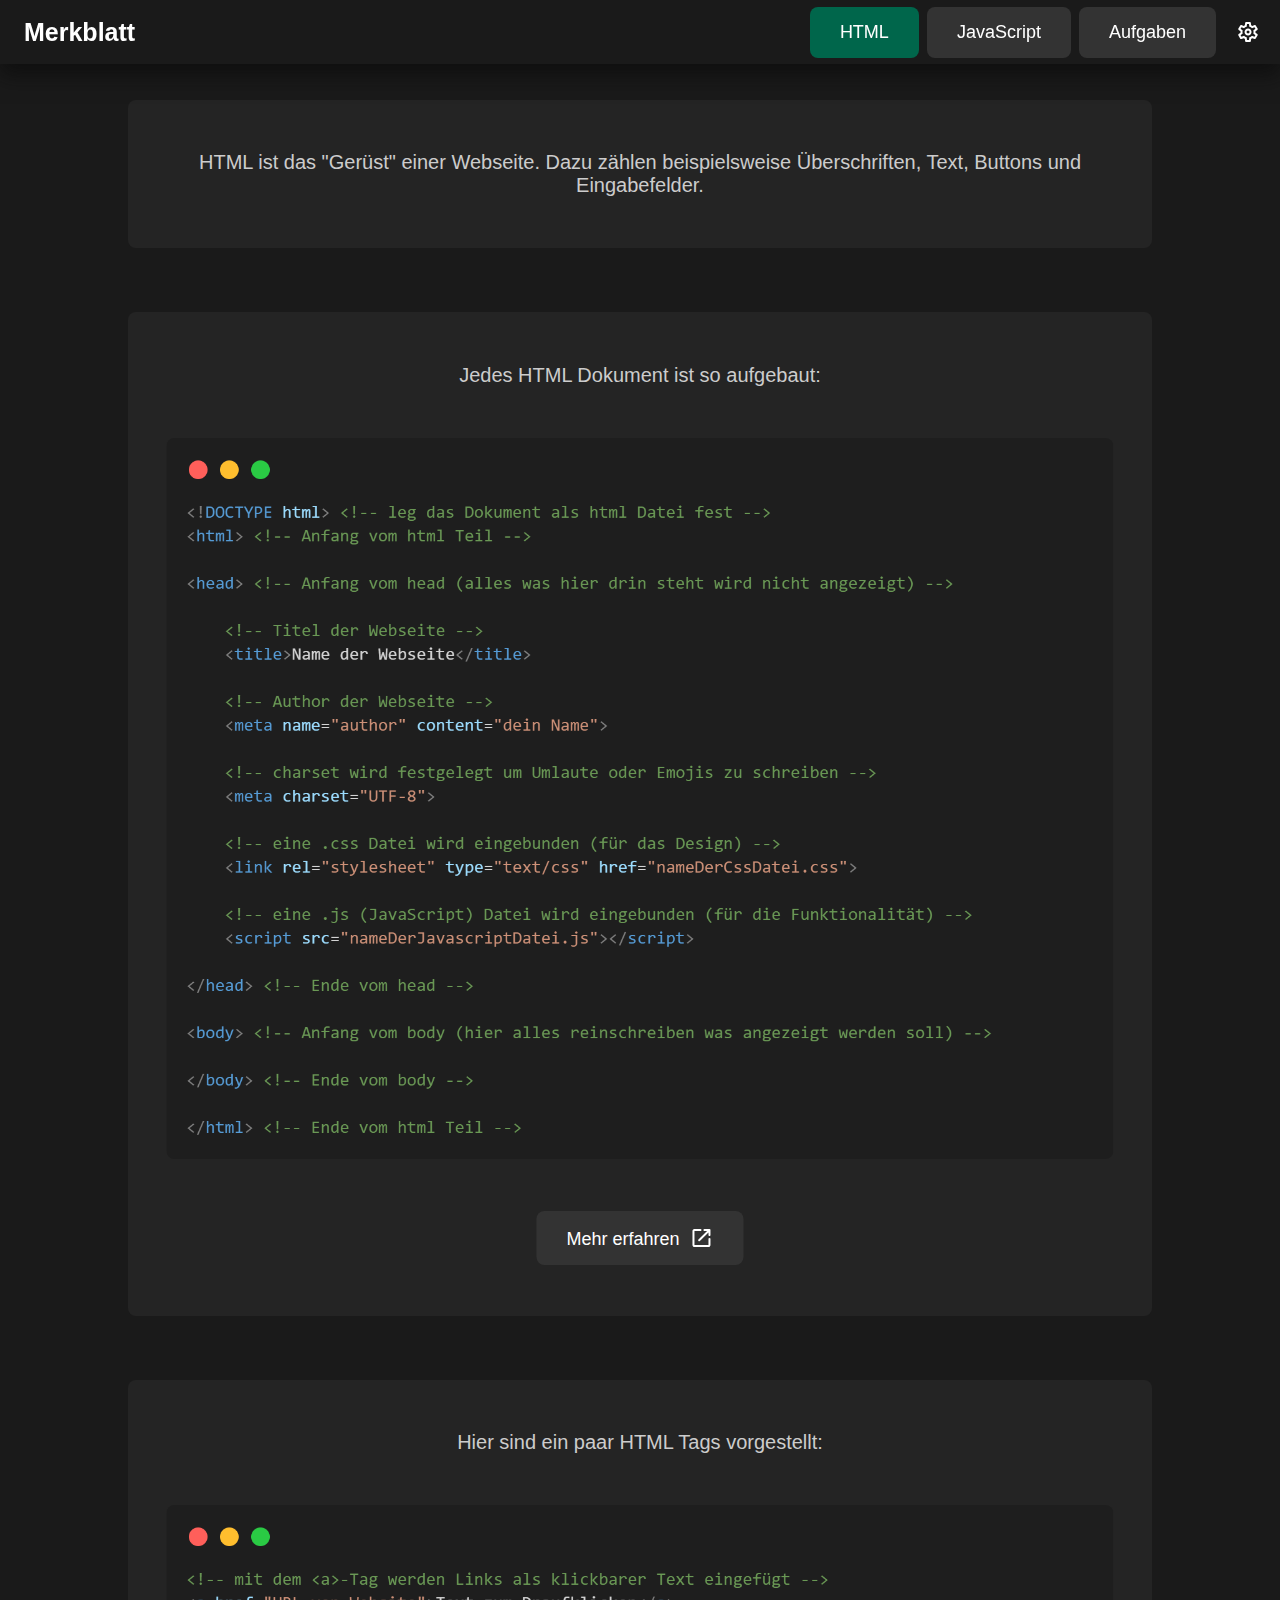
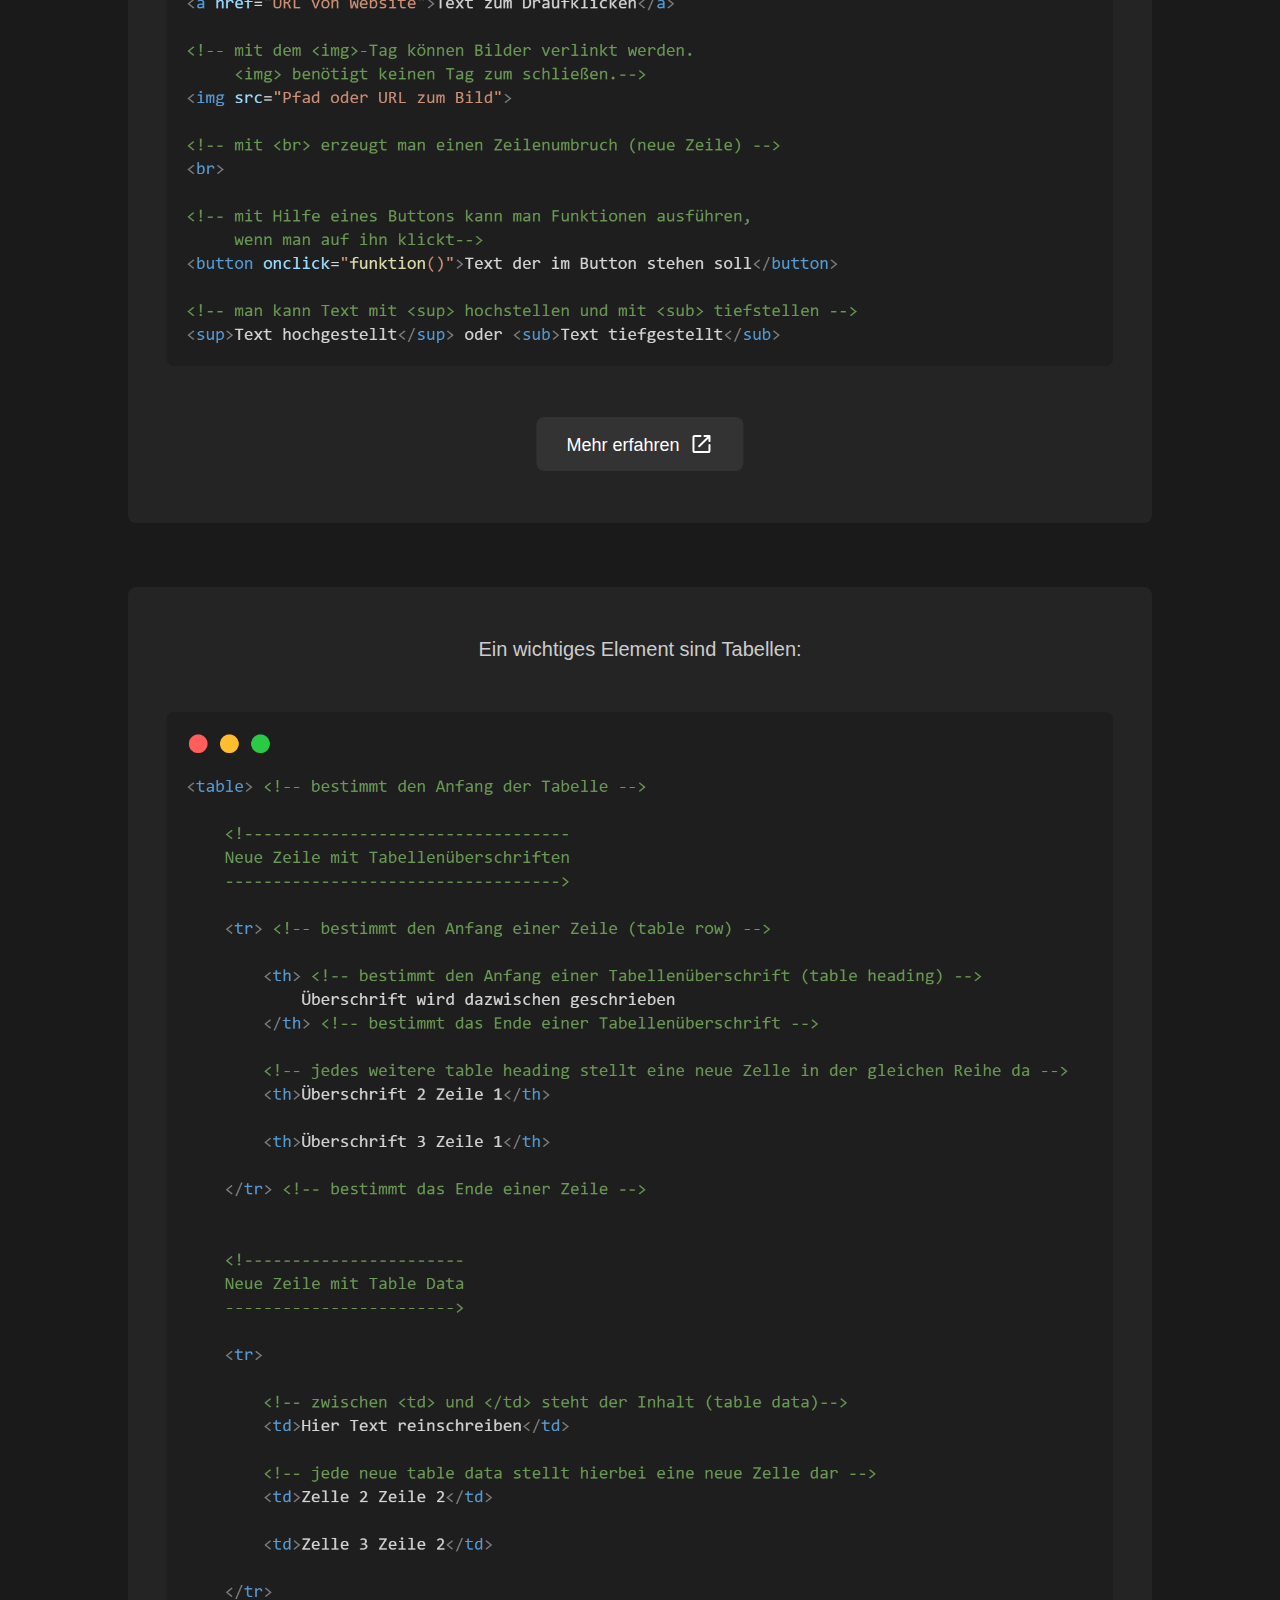
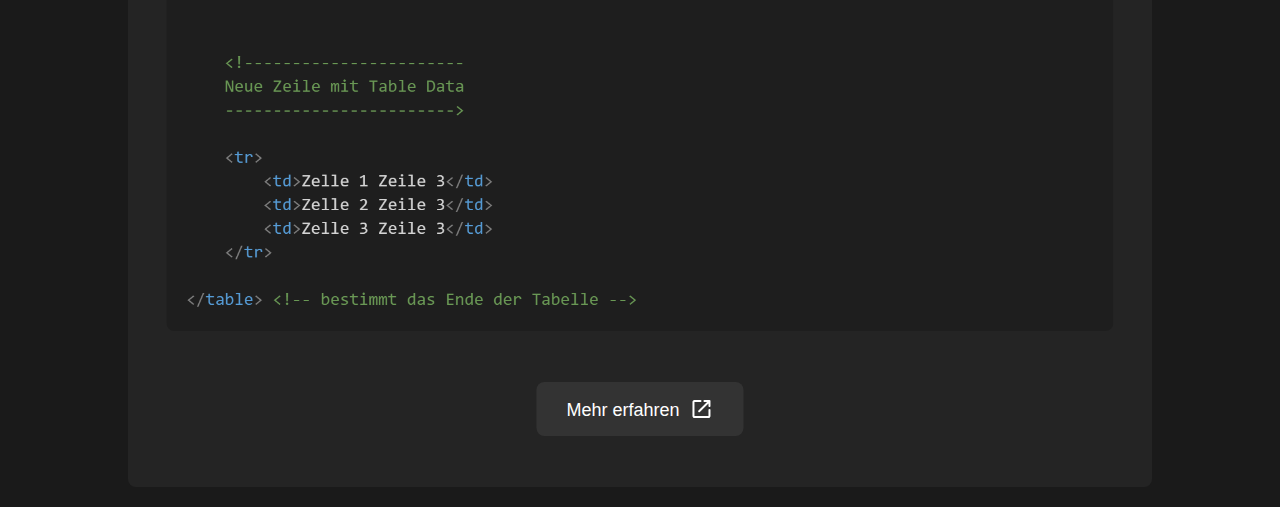
<file: index.html>
<!DOCTYPE html>
<html lang="de">

<head>
    <link rel="preload" as="style" href="css/style.css">
    <link rel="stylesheet" href="css/style.css">

    <meta charset="UTF-8">
    <meta http-equiv="X-UA-Compatible" content="IE=edge">
    <meta name="viewport" content="width=device-width, initial-scale=1.0">
    <meta name="description" content="Merkblatt für HTML und JavaScript">
    <meta name="author" content="Boas Rautmann">
    <title>Merkblatt</title>

    <!-- Favicons -->
    <link rel="apple-touch-icon" sizes="180x180" href="favicons/apple-touch-icon.png">
    <link rel="icon" type="image/png" sizes="32x32" href="favicons/favicon-32x32.png">
    <link rel="icon" type="image/png" sizes="194x194" href="favicons/favicon-194x194.png">
    <link rel="icon" type="image/png" sizes="192x192" href="favicons/android-chrome-192x192.png">
    <link rel="icon" type="image/png" sizes="16x16" href="favicons/favicon-16x16.png">
    <link rel="manifest" href="webmanifest.json">
    <link rel="mask-icon" href="favicons/safari-pinned-tab.svg" color="#5bbad5">
    <link rel="shortcut icon" href="favicons/favicon.ico">
    <meta name="msapplication-TileColor" content="#2b5797">
    <meta name="msapplication-config" content="favicons/browserconfig.xml">
    <meta name="theme-color" content="#ffffff">

    <link rel="manifest" href="manifest.json">
    <link rel="canonical" href="https://daborsten.github.io/Merkblatt/">

    <script>
        if ('serviceWorker' in navigator) {
            window.addEventListener('load', () => {
                navigator.serviceWorker.register('service-worker.js')
            })
        }
    </script>

    <script src="js/script.js" defer></script>
</head>

<body>
    <div class="mobileTopBar">
        <button class="settingsMenu mobileMenuRoundBackground" aria-label="Einstellungen">
            <div class="settingsIcon"></div>
        </button>

        <h1 id="siteName"></h1>

        <button class="mobileMenu mobileMenuRoundBackground" data-active="false" aria-label="Navigationsmenü">
            <div class="mobileMenuIcon"></div>
        </button>
    </div>

    <div class="settingsContent" data-visible="false">
        <div class="settings">
            <div class="settingsCategory">
                <p class="settingsCategoryHeading">Darstellung</p>

                <div class="settingSections">
                    <div class="settingSection">
                        <label for="primary-color" class="settingsLabel">Primärfarbe</label>
                        <input type="color" name="primary-color" id="primary-color">
                    </div>

                    <div class="settingSection">
                        <label for="back-to-top-checkbox" class="settingsLabel">Back-To-Top Button</label>
                        <label for="back-to-top-checkbox" class="switch">
                            <input type="checkbox" name="back-to-top-checkbox" id="back-to-top-checkbox">
                            <div class="slider round"></div>
                        </label>
                    </div>

                    <div class="settingSection">
                        <label for="smooth-scrolling-checkbox" class="settingsLabel">Smooth Scrolling</label>
                        <label for="smooth-scrolling-checkbox" class="switch">
                            <input type="checkbox" name="smooth-scrolling-checkbox" id="smooth-scrolling-checkbox">
                            <div class="slider round"></div>
                        </label>
                    </div>
                </div>
            </div>

            <div class="settingsCategory">
                <p class="settingsCategoryHeading">Startseite</p>
                <div class="settingSection">
                    <label for="defaultLandingpageSelect" class="settingsLabel">Startseite</label>
                    <select name="Standard Landingpage" id="defaultLandingpageSelect" class="select">
                        <option value="html" data-tab-target="#htmlTab">HTML</option>
                        <option value="javascript" data-tab-target="#javaScriptTab">JavaScript</option>
                        <option value="aufgaben" data-tab-target="#aufgabenTab">Aufgaben</option>
                    </select>
                </div>
            </div>
        </div>
    </div>

    <nav class="navbar" data-visible="false">
        <a class="websiteName hideOnMobile" href="https://daborsten.github.io/Merkblatt/">Merkblatt</a>
        <div class="btns">
            <button data-tab-target="#htmlTab" id="html" data-top-bar-name="HTML" class="btn">HTML</button>

            <button data-tab-target="#javaScriptTab" id="javascript" data-top-bar-name="JavaScript"
                class="btn">JavaScript</button>

            <button data-tab-target="#aufgabenTab" id="aufgaben" data-top-bar-name="Aufgaben"
                class="btn">Aufgaben</button>

            <button class="settingsMenu mobileMenuRoundBackground hideOnMobile" aria-label="Einstellungen">
                <div class="settingsIcon"></div>
            </button>
        </div>
    </nav>

    <div class="tab-content">
        <section class="html" id="htmlTab" data-tab-content>

            <div class="contentSectionWrapper">

                <div class="contentSection">
                    <p>HTML ist das "Gerüst" einer Webseite. Dazu zählen beispielsweise Überschriften, Text, Buttons und
                        Eingabefelder.</p>
                </div>

                <div class="contentSection">
                    <p>Jedes HTML Dokument ist so aufgebaut:</p>
                    <img class="screenshots" type="image/webp" src="pictures/htmlGrundstruktur.webp"
                        alt="HTML Grundstruktur" width="1520" height="1158">

                    <a class="learnMoreButton" href="https://www.w3schools.com/html/html_intro.asp" target="_blank">
                        <div>Mehr erfahren</div>
                        <div class="openInNewTabIcon"></div>
                    </a>
                </div>

                <div class="contentSection">
                    <p>Hier sind ein paar HTML Tags vorgestellt:</p>
                    <img class="screenshots" type="image/webp" src="pictures/htmlTags.webp" alt="HTML Tags"
                        loading="lazy" width="1520" height="740">

                    <a class="learnMoreButton" href="https://www.w3schools.com/tags/default.asp" target="_blank">
                        <div>Mehr erfahren</div>
                        <div class="openInNewTabIcon"></div>
                    </a>
                </div>

                <div class="contentSection">
                    <p>Ein wichtiges Element sind Tabellen:</p>
                    <img class="screenshots" type="image/webp" src="pictures/tabelle.webp" alt="Tabelle" loading="lazy"
                        width="1520" height="1956">

                    <a class="learnMoreButton" href="https://www.w3schools.com/html/html_tables.asp" target="_blank">
                        <div>Mehr erfahren</div>
                        <div class="openInNewTabIcon"></div>
                    </a>
                </div>
            </div>
        </section>


        <section class="javascript" id="javaScriptTab" data-tab-content>

            <div class="contentSectionWrapper">

                <div class="contentSection">
                    <p>JavaScript gibt der Website Funktionen, mit denen man die Seite manipulieren/verändern kann.</p>
                    <img class="screenshots" type="image/webp" src="pictures/JavaScriptVerlinken.webp"
                        alt="JavaScript verlinken" width="1520" height="740">

                    <a class="learnMoreButton" href="https://www.w3schools.com/js/js_whereto.asp" target="_blank">
                        <div>Mehr erfahren</div>
                        <div class="openInNewTabIcon"></div>
                    </a>
                </div>

                <div class="contentSection">
                    <h2>Variablen</h2>
                    <img class="screenshots" type="image/webp" src="pictures/jsVariablen.webp"
                        alt="JavaScript Variablen" loading="lazy" width="1520" height="702">

                    <a class="learnMoreButton" href="https://www.w3schools.com/js/js_variables.asp" target="_blank">
                        <div>Mehr erfahren</div>
                        <div class="openInNewTabIcon"></div>
                    </a>
                </div>

                <div class="contentSection">
                    <h2>Einfache Datentypen</h2>
                    <img class="screenshots" type="image/webp" src="pictures/jsEinfacheDatentypen.webp"
                        alt="Einfache Datentypen" loading="lazy" width="1520" height="702">

                    <a class="learnMoreButton" href="https://www.w3schools.com/js/js_datatypes.asp" target="_blank">
                        <div>Mehr erfahren</div>
                        <div class="openInNewTabIcon"></div>
                    </a>
                </div>

                <div class="contentSection">
                    <h2>Logische Operatoren</h2>
                    <img class="screenshots" type="image/webp" src="pictures/logische Operatoren.webp"
                        alt="logische Operatoren" loading="lazy" width="560" height="630">

                    <a class="learnMoreButton" href="https://www.w3schools.com/js/js_operators.asp" target="_blank">
                        <div>Mehr erfahren</div>
                        <div class="openInNewTabIcon"></div>
                    </a>
                </div>

                <div class="contentSection">
                    <h2>if else (Bedingungen)</h2>
                    <img class="screenshots" type="image/webp" src="pictures/if else.webp" alt="if else" loading="lazy"
                        width="1520" height="588">

                    <a class="learnMoreButton" href="https://www.w3schools.com/js/js_if_else.asp" target="_blank">
                        <div>Mehr erfahren</div>
                        <div class="openInNewTabIcon"></div>
                    </a>
                </div>

                <div class="contentSection">
                    <h2>lokale vs. globale Variablen</h2>

                    <img class="screenshots" type="image/webp" src="pictures/locale_globale_var.webp"
                        alt="lokale/globale Variablen" loading="lazy" width="1520" height="1652">

                    <a class="learnMoreButton" href="https://www.w3schools.com/js/js_scope.asp" target="_blank">
                        <div>Mehr erfahren</div>
                        <div class="openInNewTabIcon"></div>
                    </a>
                </div>

                <div class="contentSection">
                    <h2>kopfgesteuerte Schleifen (while)</h2>

                    <img class="screenshots" type="image/webp" src="pictures/kopfgesteuerteSchleifen.webp"
                        alt="lokale/globale Variablen" loading="lazy" width="1520" height="1120">

                    <a class="learnMoreButton" href="https://www.w3schools.com/js/js_loop_while.asp" target="_blank">
                        <div>Mehr erfahren</div>
                        <div class="openInNewTabIcon"></div>
                    </a>
                </div>

            </div>
        </section>


        <section class="aufgaben" id="aufgabenTab" data-tab-content>

            <div class="contentSectionWrapper">

                <div class="contentSection">

                    <h2>Inhalt</h2>

                    <div class="aufgabenListe btns">
                        <button class="btn aufgaben"
                            onclick="scrollToElement('schraubenDiscount')">Schrauben-Discount</button>
                        <button class="btn aufgaben" onclick="scrollToElement('BMI')">BMI-Rechner mit
                            Bedingungen</button>
                        <button class="btn aufgaben" onclick="scrollToElement('quadrGl')">Quadratische
                            Gleichungen</button>
                        <button class="btn aufgaben" onclick="scrollToElement('zahlenraten')">Zahlenraten</button>
                    </div>
                </div>

                <div class="contentSection" id="schraubenDiscount">
                    <h2>Beispiel: Schrauben-Discount</h2>

                    <p>Hier findet ihr den allgemeinen Aufbau von der "Schrauben-Discount" Aufgabe.<br>
                        Hierbei wurden die Aufgaben zwecks der Übersichtlichkeit nur in simpelster Form umgesetzt.</p>

                    <div class="imgWithHeading">
                        <h3>HTML Teil</h3>
                        <img class="screenshots" type="image/webp" src="pictures/schrauben_html.webp"
                            alt="Schrauben HTML" width="1520" height="854">
                    </div>

                    <div class="imgWithHeading">
                        <h3>JavaScript Teil</h3>
                        <img class="screenshots" type="image/webp" src="pictures/schrauben_js.webp"
                            alt="Schrauben JavaScript" loading="lazy" width="1520" height="778">
                    </div>
                </div>

                <div class="contentSection" id="BMI">
                    <h2>Beispiel: BMI-Rechner mit Bedingungen</h2>

                    <p>BMI-Rechner mit Bedingungen für Einstufung der WHO.</p>

                    <div class="imgWithHeading">
                        <h3>HTML Teil</h3>
                        <img class="screenshots" type="image/webp" src="pictures/BMI If Statements HTML Teil.webp"
                            alt="BMI HTML" loading="lazy" width="1520" height="1044">
                    </div>

                    <div class="imgWithHeading">
                        <h3>JavaScript Teil</h3>
                        <img class="screenshots" type="image/webp" src="pictures/BMI If Statements JS Teil.webp"
                            alt="BMI JavaScript" loading="lazy" width="1520" height="1082">
                    </div>
                </div>

                <div class="contentSection" id="quadrGl">
                    <h2>Beispiel: Quadratische Gleichungen</h2>

                    <p>Programm zum Lösen quadratischer Gleichungen</p>

                    <div class="imgWithHeading">
                        <h3>HTML Teil</h3>
                        <img class="screenshots" type="image/webp" src="pictures/quadratische Gleichung HTML.webp"
                            alt="Quadratische Gleichungen HTML" loading="lazy" width="1520" height="816">
                    </div>

                    <div class="imgWithHeading">
                        <h3>JavaScript Teil</h3>
                        <img class="screenshots" src="pictures/quadratische Gleichung JS.webp"
                            alt="Quadratische Gleichungen JavaScript" loading="lazy" width="1520" height="1424">
                    </div>

                </div>

                <div class="contentSection" id="zahlenraten">
                    <h2>Beispiel: Zahlenraten</h2>

                    <p>Programm, bei dem man eine zufällig generierte Zahl erraten kann.</p>

                    <div class="imgWithHeading">
                        <h3>HTML Teil</h3>
                        <img class="screenshots" type="image/webp" src="pictures/zahlenraten_html.webp"
                            alt="Zahlenraten HTML" loading="lazy" width="1520" height="588">
                    </div>

                    <div class="imgWithHeading">
                        <h3>JavaScript Teil</h3>
                        <img class="screenshots" type="image/webp" src="pictures/zahlenraten_js.webp"
                            alt="Zahlenraten JavaScript" loading="lazy" width="1520" height="2032">
                    </div>

                </div>

            </div>
        </section>
    </div>

    <button class="arrowUp" aria-label="Nach oben"></button>

</body>

</html>
</file>
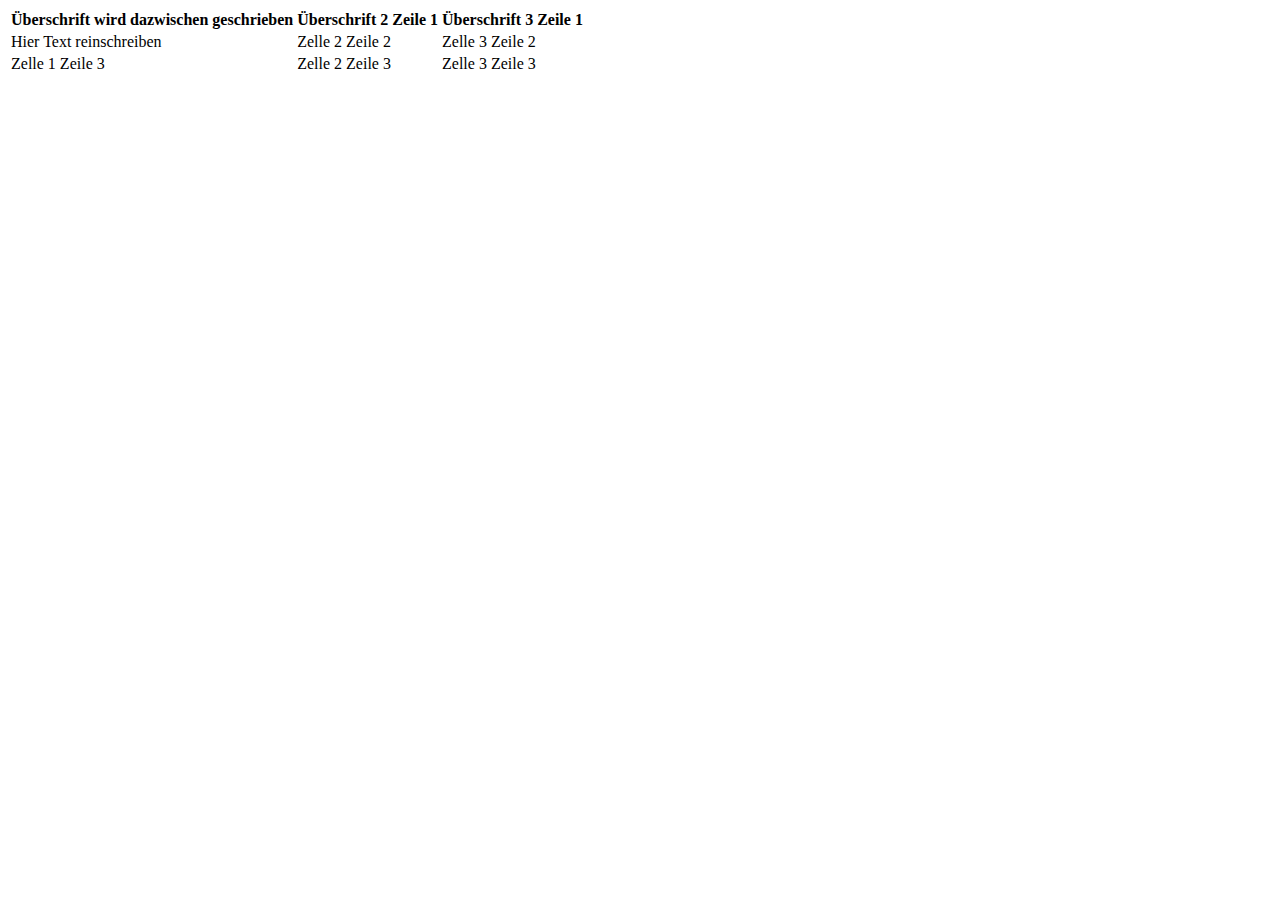
<file: table.html>
<!DOCTYPE html>
<html lang="en">
<head>
    <meta charset="UTF-8">
    <meta http-equiv="X-UA-Compatible" content="IE=edge">
    <meta name="viewport" content="width=device-width, initial-scale=1.0">
    <title>Document</title>
</head>
<body>

    <table> <!-- bestimmt den Anfang der Tabelle -->

        <!----------------------------------
        Neue Zeile mit Tabellenüberschriften
        ----------------------------------->

        <tr> <!-- bestimmt den Anfang einer Zeile (table row) -->

            <th> <!-- bestimmt den Anfang einer Tabellenüberschrift (table heading) -->
                Überschrift wird dazwischen geschrieben
            </th> <!-- bestimmt das Ende einer Tabellenüberschrift -->

            <!-- jedes weitere table heading stellt eine neue Zelle in der gleichen Reihe da -->
            <th>Überschrift 2 Zeile 1</th>

            <th>Überschrift 3 Zeile 1</th>

        </tr> <!-- bestimmt das Ende einer Zeile -->


        <!-----------------------
        Neue Zeile mit Table Data
        ------------------------>

        <tr>

            <!-- zwischen <td> und </td> steht der Inhalt (table data)-->
            <td>Hier Text reinschreiben</td>

            <!-- jede neue table data stellt hierbei eine neue Zelle dar -->
            <td>Zelle 2 Zeile 2</td>

            <td>Zelle 3 Zeile 2</td>

        </tr>


        <!-----------------------
        Neue Zeile mit Table Data
        ------------------------>

        <tr>
            <td>Zelle 1 Zeile 3</td>
            <td>Zelle 2 Zeile 3</td>
            <td>Zelle 3 Zeile 3</td>
        </tr>

    </table> <!-- bestimmt das Ende der Tabelle -->

</body>
</html>
</file>
<file: css/style.css>
:root {
    /* Font Sizes */
    /* Document */
    --headingOneFontSize: 1.875rem;
    --headingTwoFontSize: 2.75rem;
    --headingThreeFontSize: 1.75rem;

    --paragraphFontSize: 1.25rem;

    --buttonFontSize: 1.125rem;

    /* Settings */
    --settingsCategoryHeadingSize: 1.25rem;
    --settingsCategoryHeadingWeight: bold;
    --settingsCategoryHeadingColor: hsl(0, 0%, 90%);

    --settingsLabelFontSize: 1.125rem;
    --settingsLabelFontColor: hsl(0, 0%, 80%);


    /* Colors */

    --backgroundColor: hsl(0, 0%, 10%);

    --settingsSection: hsl(0, 0%, 18%);

    --contentSectionBackground: hsl(0, 0%, 14%);

    --headingOneColor: hsl(0, 0%, 100%);

    --headingTwoColor: hsl(0, 0%, 95%);

    --headingThreeColor: hsl(0, 0%, 90%);

    --paragraphColor: hsl(0, 0%, 80%);

    --button: hsl(0, 0%, 20%);

    --buttonHover: hsl(0, 0%, 24%);

    --buttonActive: hsl(0, 0%, 16%);


    /* Custom Color */

    --h: 164;
    /* Hue */
    --s: 100%;
    /* Saturation */
    --l: 30%;
    /* Lightness */

    --primaryColor: hsl(var(--h), var(--s), var(--l));

    --buttonClicked: hsl(var(--h), var(--s), calc(var(--l) - 10%));

    --mobileMenuFucus: hsl(var(--h), var(--s), calc(var(--l) - 10%));


    /* Border Radius */

    --borderRadiusBig: 8px;

    --borderRadiusSmall: 4px;
}

* {
    font-family: 'Segoe UI', Tahoma, Geneva, Verdana, sans-serif;
    padding: 0;
    margin: 0;
}

html,
body {
    height: 100%;
}

body {
    margin: 0;
    padding: 0;
    background-color: var(--backgroundColor);

    -ms-overflow-style: none;
    /* for Internet Explorer, Edge */
    scrollbar-width: none;
    /* for Firefox */
    overflow-y: scroll;
}

body::-webkit-scrollbar {
    display: none;
    /* for Chrome, Safari, and Opera */
}

.resize-animation-stopper * {
    -webkit-animation: none !important;
    animation: none !important;
    transition: none !important;
}

.mobileTopBar {
    position: fixed;
    top: 0;
    inset-inline: 0;

    display: none;
    align-items: center;
    padding-block: 4px;
    padding-inline: 8px;
    justify-content: space-between;


    height: 56px;
    z-index: 1001;

    background-color: var(--primaryColor);
    box-shadow: 0px 0px 30px 15px hsla(0, 0%, 7%, 0.7);
    -webkit-user-select: none;
    -moz-user-select: none;
    -ms-user-select: none;
    user-select: none;
}

.settingsIcon {
    display: block;
    width: 24px;
    height: 24px;
    align-self: center;
    aspect-ratio: 1;
    margin: 12px;
    background-color: transparent;
    background-repeat: no-repeat;
    background-position: center;
    background-size: cover;

    background-image: url(../icons/settings.svg);
    border: none;
    padding: 0;
    z-index: 1002;
    cursor: pointer;
    -webkit-tap-highlight-color: transparent;
}

.settingsContent {
    position: fixed;
    top: 0;
    display: none;
    flex-direction: column;
    align-items: center;
    height: 100dvh;
    padding-top: 65px;
    inset: 0 0 0 0;
    z-index: 1000;
    background-color: var(--backgroundColor);
    overflow: auto;
}

.settingsContent[data-visible="true"] {
    display: flex;
}

.settings {
    display: flex;
    flex-direction: column;
    width: 90vw;
    max-width: 1000px;
}

.settingsCategory {
    display: flex;
    flex-direction: column;
    padding-bottom: 30px;
    border-bottom: 1px solid var(--settingsLabelFontColor);
    gap: 15px;
    padding-block-start: 15px;
    padding-block-end: 25px;
}

.settingsCategory:last-of-type {
    padding-bottom: 150px;
    border-bottom: none;
}

.settingsCategoryHeading {
    text-align: left;
    font-size: var(--settingsCategoryHeadingSize);
    font-weight: var(--settingsCategoryHeadingWeight);
    color: var(--settingsCategoryHeadingColor);
}

.settingsLabel {
    font-size: var(--settingsLabelFontSize);
    color: var(--settingsLabelFontColor);
}

.settingSections {
    display: flex;
    flex-direction: column;
    gap: 5px;
}

.settingSection {
    display: flex;
    flex-direction: row;
    justify-content: space-between;
    align-items: center;
    padding: 15px;
    gap: 10px;
    border-radius: var(--borderRadiusSmall);
    background-color: var(--settingsSection);
}

.mobileMenu {
    display: none;
    background-color: transparent;
    background-repeat: no-repeat;
    background-position: center;
    background-size: cover;

    border: none;
    padding: 0;
    z-index: 1002;
    -webkit-tap-highlight-color: transparent;
    vertical-align: middle;
}

.settingsMenu {
    -webkit-tap-highlight-color: transparent;
}

.mobileMenuIcon {
    display: block;
    width: 24px;
    height: 24px;
    align-self: center;
    aspect-ratio: 1;
    margin: 12px;
    background-color: transparent;
    background-repeat: no-repeat;
    background-position: center;
    background-size: cover;

    background-image: url(../icons/menu.svg);
    border: none;
    padding: 0;
    z-index: 1002;
    cursor: pointer;
    -webkit-tap-highlight-color: transparent;
}

.mobileMenuRoundBackground {
    display: flex;
    vertical-align: middle;
    align-self: center;
    width: 48px;
    height: 48px;
    background-color: transparent;
    border: none;
    border-radius: 50%;
    cursor: pointer;
    padding: 0;
    transition: all 150ms ease-in-out;
}

.mobileMenuRoundBackground:focus-within,
.mobileMenuRoundBackground:hover {
    background-color: var(--mobileMenuFucus);
}

.mobileMenu[data-active="true"]>.mobileMenuIcon {
    background-image: url(../icons/close.svg);
}

.navbar {
    position: fixed;
    top: 0;
    inset-inline: 0;
    z-index: 1001;
    display: flex;
    flex-direction: row;
    align-items: center;
    justify-content: space-between;
    -webkit-padding-start: 24px;
    padding-inline-start: 24px;
    -webkit-padding-end: 8px;
    padding-inline-end: 8px;
    height: 64px;

    background-color: var(--backgroundColor);
    box-shadow: 0px 10px 20px 0px hsla(0, 0%, 4%, 0.7);
    overflow: auto;
}

.websiteName {
    color: white;
    font-size: 25px;
    font-weight: bold;
    align-self: center;
    padding: 0;
    text-decoration: none;
}

.btns {
    display: flex;
    flex-direction: row;
    justify-content: center;
    align-content: center;
    gap: 8px;
    height: max-content;
}

.btn {
    font-size: var(--buttonFontSize);
    padding-block: 15px;
    padding-inline: 30px;
    border: none;
    border-radius: var(--borderRadiusBig);
    background-color: var(--button);
    color: white;
    cursor: pointer;
    -webkit-user-select: none;
    -moz-user-select: none;
    -ms-user-select: none;
    user-select: none;
    vertical-align: middle;
    user-select: none;

    -webkit-tap-highlight-color: transparent;
}

.btn:hover {
    background-color: var(--buttonHover);
}

.btn:active {
    background-color: var(--buttonActive);
}

.btn.active {
    background-color: var(--buttonClicked);
}

.tab-content {
    padding-inline: 10vw;
    padding-top: 100px;
}

section {
    position: relative;
    left: 50%;
    transform: translate(-50%);
}

.active[data-tab-content] {
    display: block;
}

[data-tab-content] {
    display: none;
}

.contentSectionWrapper {
    display: flex;
    flex-direction: column;
    flex-wrap: nowrap;
    gap: 5vw;
    padding-bottom: 20px;
}

.contentSection {
    display: flex;
    flex-direction: column;
    padding-inline: 3vw;
    padding-block: 4vw;
    gap: 4vw;
    background-color: var(--contentSectionBackground);
    border-radius: var(--borderRadiusBig);
}

.imgWithHeading {
    display: flex;
    flex-direction: column;
    flex-wrap: nowrap;
    gap: 2vw;
}

h1 {
    text-align: center;
    font-size: var(--headingOneFontSize);
    color: var(--headingOneColor);
}

h2 {
    text-align: center;
    font-size: var(--headingTwoFontSize);
    color: var(--headingTwoColor);
}

h3 {
    text-align: center;
    font-size: var(--headingThreeFontSize);
    color: var(--headingThreeColor);
}

p {
    text-align: center;
    color: var(--paragraphColor);
    font-size: var(--paragraphFontSize);
}

img {
    position: relative;
    left: 50%;
    transform: translate(-50%);
}

label {
    color: var(--paragraphColor);
    font-size: var(--paragraphFontSize);
    word-wrap: break-word;
}

input[type="color"] {
    -webkit-appearance: none;
    -moz-appearance: none;
    appearance: none;
    width: 44px;
    height: 44px;
    border: none;
    cursor: pointer;
    background-color: transparent;
    padding: 0;

    -webkit-tap-highlight-color: transparent;
}

input[type="color"]::-webkit-color-swatch-wrapper {
    padding: 0;
}

input[type="color"]::-moz-color-swatch-wrapper {
    padding: 0;
}

input[type="color"]::-webkit-color-swatch {
    border-radius: var(--borderRadiusBig);
    border: 2px solid var(--primaryColor);
}

input[type="color"]::-moz-color-swatch {
    border-radius: var(--borderRadiusBig);
    border: 2px solid var(--primaryColor);
}


.switch {
    display: inline-block;
    height: 22px;
    position: relative;
    width: 44px;
}

.switch input {
    display: none;
}

.slider {
    background-color: hsl(0, 0%, 15%);
    bottom: 0;
    cursor: pointer;
    position: absolute;
    right: 0;
    transition: .4s;
    height: 20px;
    width: 40px;
    border: 2px solid hsl(0, 0%, 48%);
}

.slider:hover {
    background-color: hsl(0, 0%, 20%);
}

.slider:before {
    background-color: hsl(0, 0%, 81%);
    bottom: 2px;
    content: "";
    height: 16px;
    left: 2px;
    position: absolute;
    transition: .4s;
    width: 16px;
}

input:checked+.slider {
    background-color: var(--primaryColor);
    -webkit-tap-highlight-color: transparent;
    border: 2px solid var(--primaryColor);
}

input:checked+.slider:before {
    transform: translateX(20px);
    background-color: hsl(0, 0%, 0%);
}

.slider.round {
    border-radius: 34px;
}

.slider.round:before {
    border-radius: 50%;
}

.select {
    padding-block: 8px;
    padding-inline: 12px;
    font-size: var(--paragraphFontSize);
    border: none;
    border-radius: var(--borderRadiusBig);
    background-color: hsl(0, 0%, 12%);
    color: white;
    cursor: pointer;
    -webkit-user-select: none;
    -moz-user-select: none;
    -ms-user-select: none;
    user-select: none;
    border-right: 12px solid transparent;

    -webkit-tap-highlight-color: transparent;
    outline: none;
}

.screenshots {
    max-width: -webkit-fill-available;
    height: auto;
    border-radius: var(--borderRadiusBig);
}

.aufgabenListe {
    flex-wrap: wrap;
}

.arrowUp {
    display: none;
    position: fixed;
    bottom: 40px;
    right: 30px;
    width: 48px;
    aspect-ratio: 1;
    background-color: var(--primaryColor);
    background-repeat: no-repeat;
    background-position: center;
    background-size: 24px;
    border-radius: 50%;

    background-image: url(../icons/arrow-up.svg);
    border: none;
    padding: 0;
    z-index: 998;
    cursor: pointer;
    -webkit-tap-highlight-color: transparent;
}

.learnMoreButton {
    position: relative;
    left: 50%;
    transform: translate(-50%);

    display: flex;
    flex-direction: row;
    flex-wrap: nowrap;
    gap: 10px;
    width: -webkit-max-content;
    width: -moz-max-content;
    width: max-content;
    font-size: var(--buttonFontSize);
    padding-block: 15px;
    padding-inline: 30px;
    background-color: var(--button);
    color: white;
    text-decoration: none;
    border: none;
    cursor: pointer;
    border-radius: var(--borderRadiusBig);

    -webkit-user-select: none;
    -moz-user-select: none;
    -ms-user-select: none;
    user-select: none;
    align-items: flex-end;
    user-select: none;
    -webkit-tap-highlight-color: transparent;
}

.learnMoreButton:hover {
    background-color: var(--buttonHover);
}

.learnMoreButton:active {
    background-color: var(--buttonActive);
}

.openInNewTabIcon {
    width: 24px;
    aspect-ratio: 1;
    background-image: url(../icons/links.svg);
    background-repeat: no-repeat;
    background-position: center;
    background-size: 24px;
}

@media (max-width: 768px) {

    :root {
        --headingTwoFontSize: 1.75rem;
        --headingThreeFontSize: 1.25rem;

        --paragraphFontSize: 1.1rem;
    }

    .mobileTopBar {
        display: flex;
    }

    .mobileMenu {
        display: block;
    }

    .navbar {
        top: 35px;
        height: 100dvh;
        justify-content: center;
        transform: translateX(100%);
        transition: transform 350ms ease-out;
        inset-inline: unset;
        inset: 0 0 0 30vw;
        -webkit-padding-end: 24px;
        padding-inline-end: 24px;

        box-shadow: none;
        z-index: 999;
    }

    .navbar[data-visible="true"] {
        transform: translateX(0%);
        box-shadow: -10px 0px 20px 0px hsla(0, 0%, 7%, 0.7);
    }

    .navbar>.btns {
        width: 100%;
    }

    .hideOnMobile {
        display: none;
    }

    .btns {
        flex-direction: column;
        gap: 8px;
    }

    .navbar>.btns {
        padding-top: 64px;
    }

    .tab-content {
        padding-inline: 5vw;
    }

    .contentSection {
        padding-inline: 5vw;
        padding-block: 10vw;
        gap: 10vw;
    }

    .imgWithHeading {
        gap: 4vw;
    }

    .arrowUp {
        bottom: 30px;
        right: 8px;
        background-size: 24px;
    }

    .screenshots {
        border-radius: var(--borderRadiusSmall);
    }
}
</file>
